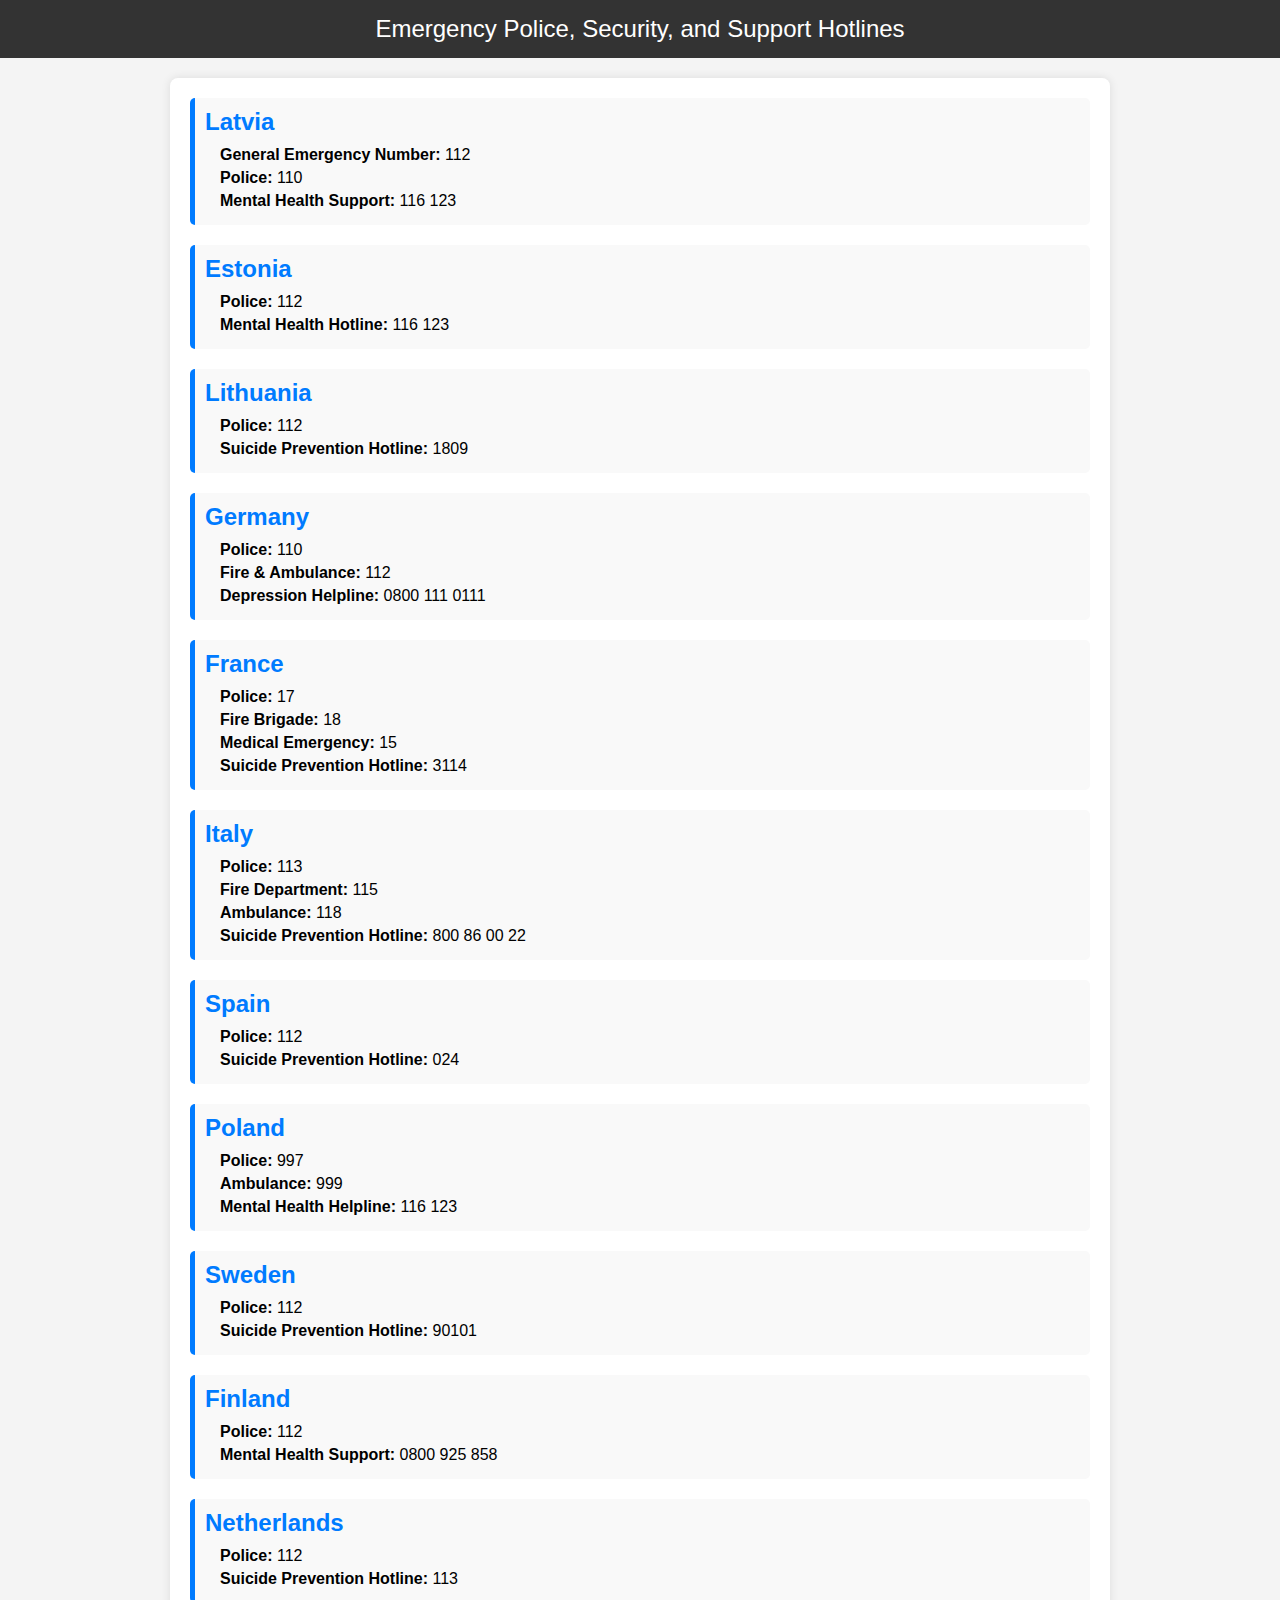
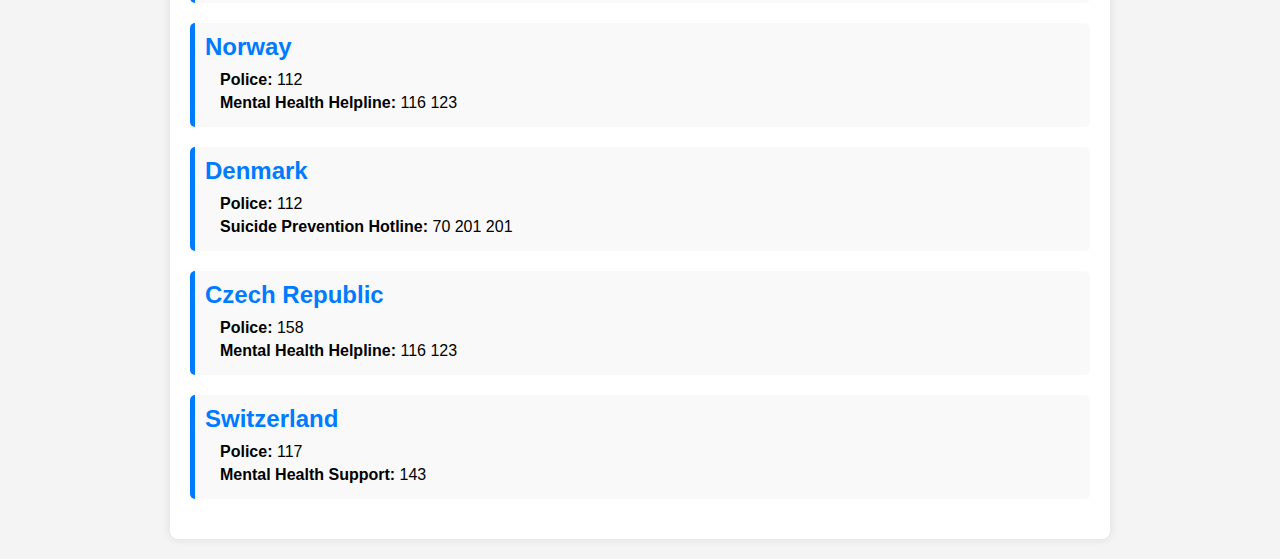
<file: help.html>
<!DOCTYPE html>
<html lang="en">
<head>
    <meta charset="UTF-8">
    <meta name="viewport" content="width=device-width, initial-scale=1.0">
    <title>Emergency Contact Numbers</title>
    <style>
        body {
            font-family: Arial, sans-serif;
            margin: 0;
            padding: 0;
            background-color: #f4f4f4;
        }
        header {
            background-color: #333;
            color: white;
            text-align: center;
            padding: 15px;
            font-size: 24px;
        }
        .container {
            max-width: 900px;
            margin: 20px auto;
            background: white;
            padding: 20px;
            border-radius: 8px;
            box-shadow: 0px 0px 10px rgba(0, 0, 0, 0.1);
        }
        .country {
            margin-bottom: 20px;
            padding: 10px;
            border-left: 5px solid #007bff;
            background: #f9f9f9;
            border-radius: 5px;
        }
        .country h2 {
            margin: 0;
            color: #007bff;
        }
        .contacts {
            margin-top: 10px;
            padding-left: 15px;
        }
        .contacts p {
            margin: 5px 0;
        }
        .contacts a {
            color: #007bff;
            text-decoration: none;
        }
        .contacts a:hover {
            text-decoration: underline;
        }
    </style>
</head>
<body>
    <header>Emergency Police, Security, and Support Hotlines</header>
    <div class="container">

        <div class="country">
            <h2>Latvia</h2>
            <div class="contacts">
                <p><strong>General Emergency Number:</strong> 112</p>
                <p><strong>Police:</strong> 110</p>
                <p><strong>Mental Health Support:</strong> 116 123</p>
            </div>
        </div>

        <div class="country">
            <h2>Estonia</h2>
            <div class="contacts">
                <p><strong>Police:</strong> 112</p>
                <p><strong>Mental Health Hotline:</strong> 116 123</p>
            </div>
        </div>

        <div class="country">
            <h2>Lithuania</h2>
            <div class="contacts">
                <p><strong>Police:</strong> 112</p>
                <p><strong>Suicide Prevention Hotline:</strong> 1809</p>
            </div>
        </div>

        <div class="country">
            <h2>Germany</h2>
            <div class="contacts">
                <p><strong>Police:</strong> 110</p>
                <p><strong>Fire & Ambulance:</strong> 112</p>
                <p><strong>Depression Helpline:</strong> 0800 111 0111</p>
            </div>
        </div>

        <div class="country">
            <h2>France</h2>
            <div class="contacts">
                <p><strong>Police:</strong> 17</p>
                <p><strong>Fire Brigade:</strong> 18</p>
                <p><strong>Medical Emergency:</strong> 15</p>
                <p><strong>Suicide Prevention Hotline:</strong> 3114</p>
            </div>
        </div>

        <div class="country">
            <h2>Italy</h2>
            <div class="contacts">
                <p><strong>Police:</strong> 113</p>
                <p><strong>Fire Department:</strong> 115</p>
                <p><strong>Ambulance:</strong> 118</p>
                <p><strong>Suicide Prevention Hotline:</strong> 800 86 00 22</p>
            </div>
        </div>

        <div class="country">
            <h2>Spain</h2>
            <div class="contacts">
                <p><strong>Police:</strong> 112</p>
                <p><strong>Suicide Prevention Hotline:</strong> 024</p>
            </div>
        </div>

        <div class="country">
            <h2>Poland</h2>
            <div class="contacts">
                <p><strong>Police:</strong> 997</p>
                <p><strong>Ambulance:</strong> 999</p>
                <p><strong>Mental Health Helpline:</strong> 116 123</p>
            </div>
        </div>

        <div class="country">
            <h2>Sweden</h2>
            <div class="contacts">
                <p><strong>Police:</strong> 112</p>
                <p><strong>Suicide Prevention Hotline:</strong> 90101</p>
            </div>
        </div>

        <div class="country">
            <h2>Finland</h2>
            <div class="contacts">
                <p><strong>Police:</strong> 112</p>
                <p><strong>Mental Health Support:</strong> 0800 925 858</p>
            </div>
        </div>

        <div class="country">
            <h2>Netherlands</h2>
            <div class="contacts">
                <p><strong>Police:</strong> 112</p>
                <p><strong>Suicide Prevention Hotline:</strong> 113</p>
            </div>
        </div>

        <div class="country">
            <h2>Norway</h2>
            <div class="contacts">
                <p><strong>Police:</strong> 112</p>
                <p><strong>Mental Health Helpline:</strong> 116 123</p>
            </div>
        </div>

        <div class="country">
            <h2>Denmark</h2>
            <div class="contacts">
                <p><strong>Police:</strong> 112</p>
                <p><strong>Suicide Prevention Hotline:</strong> 70 201 201</p>
            </div>
        </div>

        <div class="country">
            <h2>Czech Republic</h2>
            <div class="contacts">
                <p><strong>Police:</strong> 158</p>
                <p><strong>Mental Health Helpline:</strong> 116 123</p>
            </div>
        </div>

        <div class="country">
            <h2>Switzerland</h2>
            <div class="contacts">
                <p><strong>Police:</strong> 117</p>
                <p><strong>Mental Health Support:</strong> 143</p>
            </div>
        </div>

    </div>
</body>
</html>
</file>
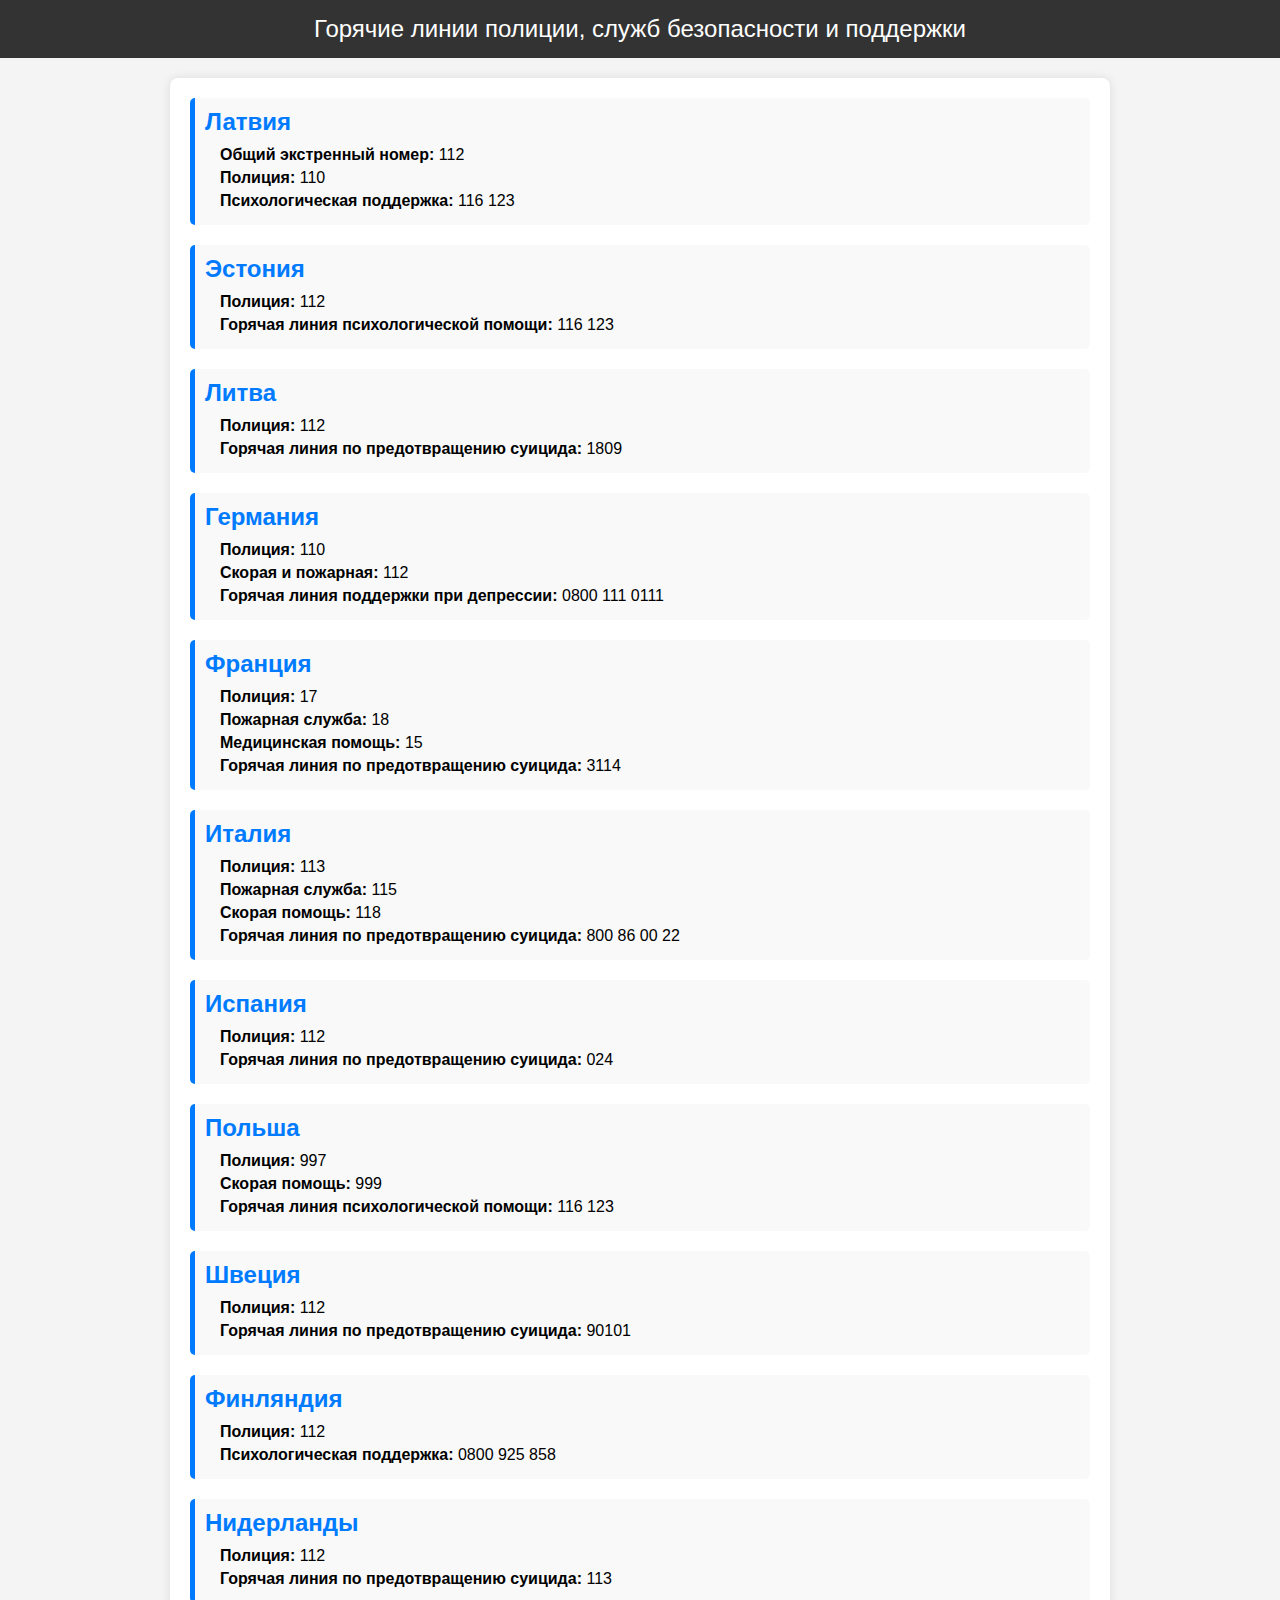
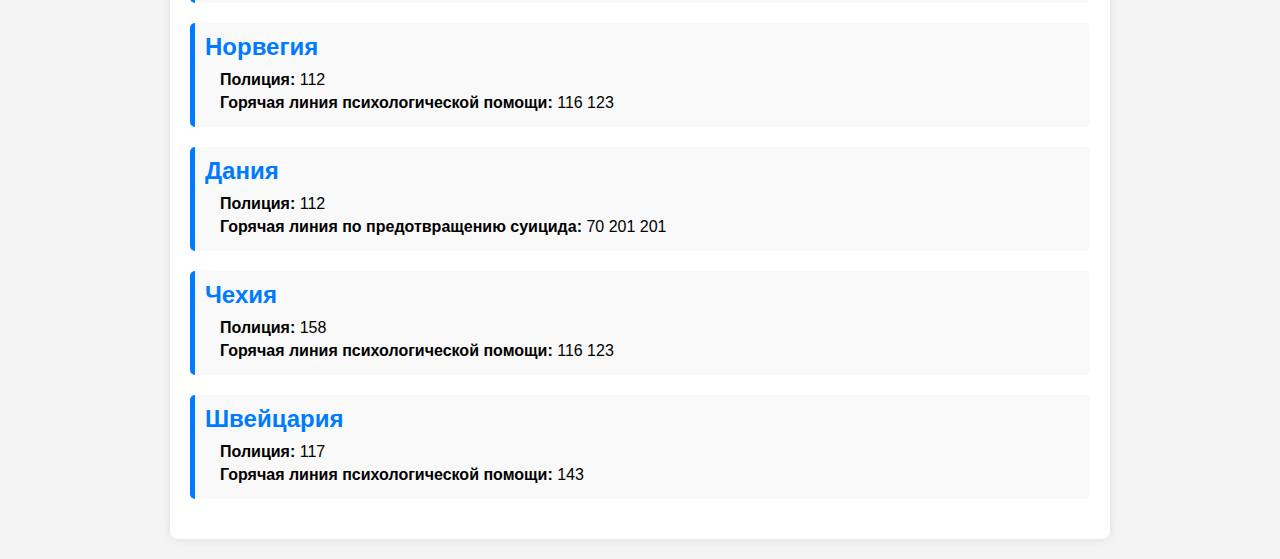
<file: helprus.html>
<!DOCTYPE html>
<html lang="ru">
<head>
    <meta charset="UTF-8">
    <meta name="viewport" content="width=device-width, initial-scale=1.0">
    <title>Горячие линии экстренных служб</title>
    <style>
        body {
            font-family: Arial, sans-serif;
            margin: 0;
            padding: 0;
            background-color: #f4f4f4;
        }
        header {
            background-color: #333;
            color: white;
            text-align: center;
            padding: 15px;
            font-size: 24px;
        }
        .container {
            max-width: 900px;
            margin: 20px auto;
            background: white;
            padding: 20px;
            border-radius: 8px;
            box-shadow: 0px 0px 10px rgba(0, 0, 0, 0.1);
        }
        .country {
            margin-bottom: 20px;
            padding: 10px;
            border-left: 5px solid #007bff;
            background: #f9f9f9;
            border-radius: 5px;
        }
        .country h2 {
            margin: 0;
            color: #007bff;
        }
        .contacts {
            margin-top: 10px;
            padding-left: 15px;
        }
        .contacts p {
            margin: 5px 0;
        }
        .contacts a {
            color: #007bff;
            text-decoration: none;
        }
        .contacts a:hover {
            text-decoration: underline;
        }
    </style>
</head>
<body>
    <header>Горячие линии полиции, служб безопасности и поддержки</header>
    <div class="container">

        <div class="country">
            <h2>Латвия</h2>
            <div class="contacts">
                <p><strong>Общий экстренный номер:</strong> 112</p>
                <p><strong>Полиция:</strong> 110</p>
                <p><strong>Психологическая поддержка:</strong> 116 123</p>
            </div>
        </div>

        <div class="country">
            <h2>Эстония</h2>
            <div class="contacts">
                <p><strong>Полиция:</strong> 112</p>
                <p><strong>Горячая линия психологической помощи:</strong> 116 123</p>
            </div>
        </div>

        <div class="country">
            <h2>Литва</h2>
            <div class="contacts">
                <p><strong>Полиция:</strong> 112</p>
                <p><strong>Горячая линия по предотвращению суицида:</strong> 1809</p>
            </div>
        </div>

        <div class="country">
            <h2>Германия</h2>
            <div class="contacts">
                <p><strong>Полиция:</strong> 110</p>
                <p><strong>Скорая и пожарная:</strong> 112</p>
                <p><strong>Горячая линия поддержки при депрессии:</strong> 0800 111 0111</p>
            </div>
        </div>

        <div class="country">
            <h2>Франция</h2>
            <div class="contacts">
                <p><strong>Полиция:</strong> 17</p>
                <p><strong>Пожарная служба:</strong> 18</p>
                <p><strong>Медицинская помощь:</strong> 15</p>
                <p><strong>Горячая линия по предотвращению суицида:</strong> 3114</p>
            </div>
        </div>

        <div class="country">
            <h2>Италия</h2>
            <div class="contacts">
                <p><strong>Полиция:</strong> 113</p>
                <p><strong>Пожарная служба:</strong> 115</p>
                <p><strong>Скорая помощь:</strong> 118</p>
                <p><strong>Горячая линия по предотвращению суицида:</strong> 800 86 00 22</p>
            </div>
        </div>

        <div class="country">
            <h2>Испания</h2>
            <div class="contacts">
                <p><strong>Полиция:</strong> 112</p>
                <p><strong>Горячая линия по предотвращению суицида:</strong> 024</p>
            </div>
        </div>

        <div class="country">
            <h2>Польша</h2>
            <div class="contacts">
                <p><strong>Полиция:</strong> 997</p>
                <p><strong>Скорая помощь:</strong> 999</p>
                <p><strong>Горячая линия психологической помощи:</strong> 116 123</p>
            </div>
        </div>

        <div class="country">
            <h2>Швеция</h2>
            <div class="contacts">
                <p><strong>Полиция:</strong> 112</p>
                <p><strong>Горячая линия по предотвращению суицида:</strong> 90101</p>
            </div>
        </div>

        <div class="country">
            <h2>Финляндия</h2>
            <div class="contacts">
                <p><strong>Полиция:</strong> 112</p>
                <p><strong>Психологическая поддержка:</strong> 0800 925 858</p>
            </div>
        </div>

        <div class="country">
            <h2>Нидерланды</h2>
            <div class="contacts">
                <p><strong>Полиция:</strong> 112</p>
                <p><strong>Горячая линия по предотвращению суицида:</strong> 113</p>
            </div>
        </div>

        <div class="country">
            <h2>Норвегия</h2>
            <div class="contacts">
                <p><strong>Полиция:</strong> 112</p>
                <p><strong>Горячая линия психологической помощи:</strong> 116 123</p>
            </div>
        </div>

        <div class="country">
            <h2>Дания</h2>
            <div class="contacts">
                <p><strong>Полиция:</strong> 112</p>
                <p><strong>Горячая линия по предотвращению суицида:</strong> 70 201 201</p>
            </div>
        </div>

        <div class="country">
            <h2>Чехия</h2>
            <div class="contacts">
                <p><strong>Полиция:</strong> 158</p>
                <p><strong>Горячая линия психологической помощи:</strong> 116 123</p>
            </div>
        </div>

        <div class="country">
            <h2>Швейцария</h2>
            <div class="contacts">
                <p><strong>Полиция:</strong> 117</p>
                <p><strong>Горячая линия психологической помощи:</strong> 143</p>
            </div>
        </div>

    </div>
</body>
</html>
</file>
